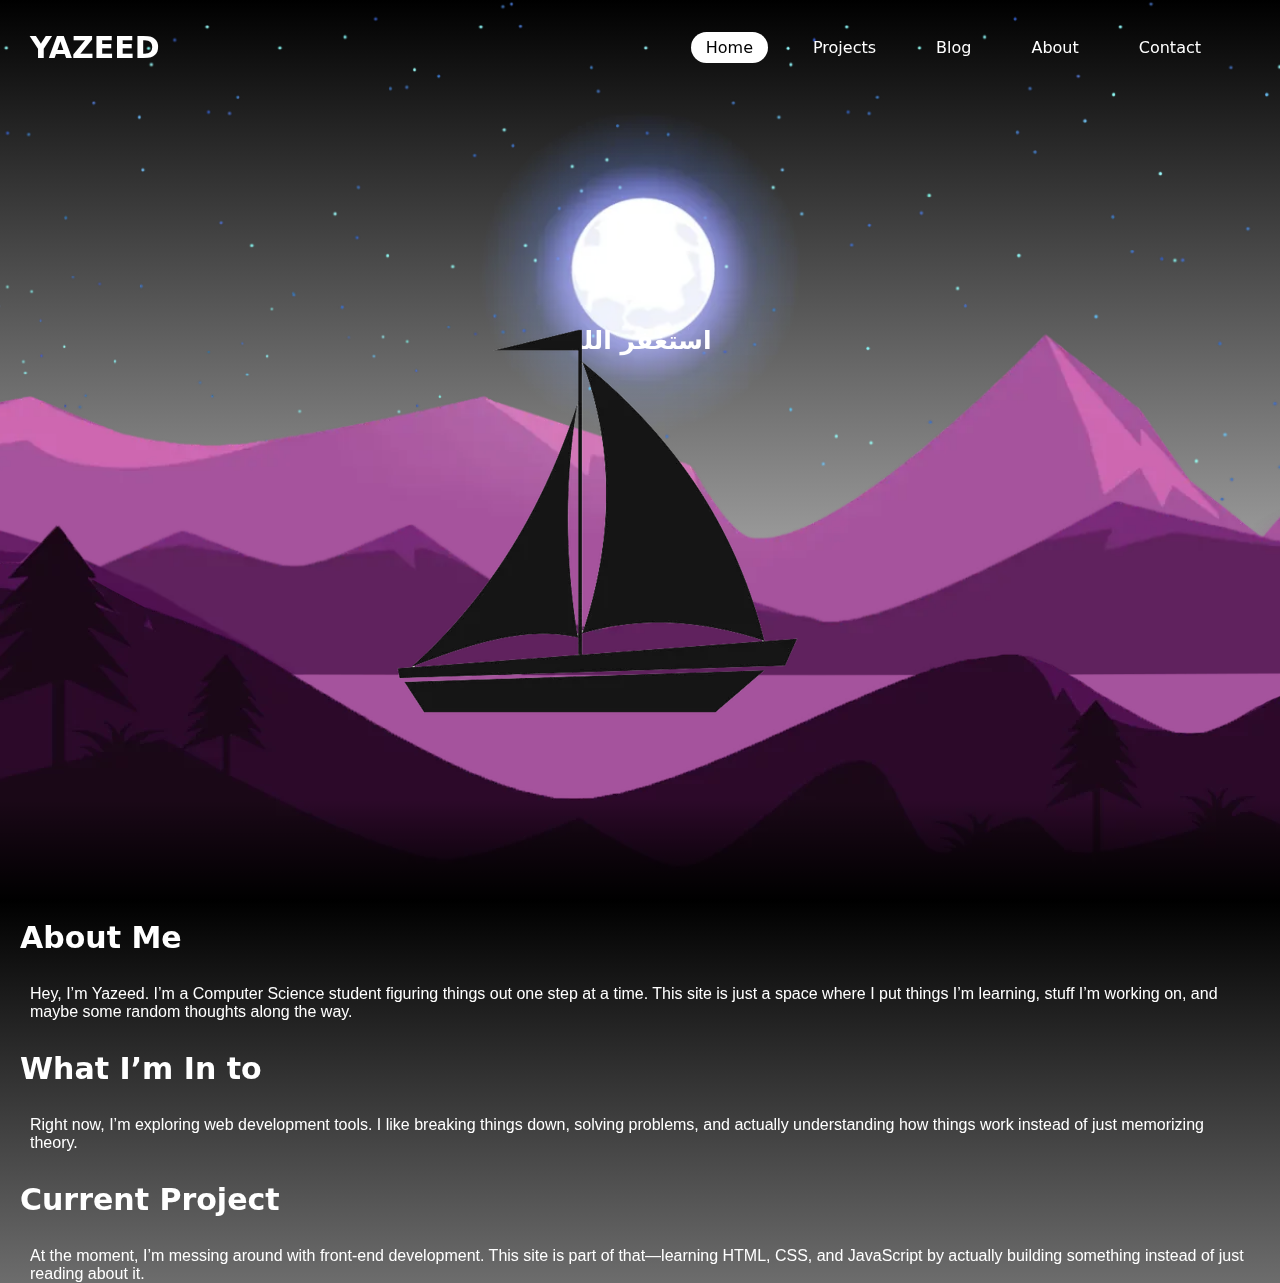
<file: index.html>
<!DOCTYPE html>
<html lang="en">
  <head>
    <meta charset="UTF-8">
    <meta name="viewport" content="width=device-width, initial-scale=1.0">
    <link rel="stylesheet" href="style1.css">
    <title>Yazeed's Space</title>
  </head>
  <body>
    <header>
      <h2><a class="logo">Yazeed</a></h2>
      <ul>
        <li><a href="#" class="active">Home</a></li>
        <li><a href="#">Projects</a></li>
        <li><a href="#">Blog</a></li>
        <li><a href="#">About</a></li>
        <li><a href="#">Contact</a></li>
      </ul>
    </header>
    <section class="main">
      <img src="img/stars1.png" id="stars">
      <h2 class="title">استغفر الله</h2>
      <img src="img/moon2.png" id="moon">
      <img src="img/mountains3.png" id="mountains3">
      <img src="img/mountains4.png" id="mountains4">
      <img src="img/river5.png" id="river">
      <img src="img/boat6.png" id="boat">
      <img src="img/mountains7.png" id="mountains7">
    </section>
    <div class="content">
      <h2>About Me</h2>
      <p>Hey, I’m Yazeed. I’m a Computer Science student figuring things out one step at a time. This site is just a space where I put things I’m learning, stuff I’m working on, and maybe some random thoughts along the way.</p>
      <h2>What I’m In to</h2>
      <p>Right now, I’m exploring web development tools. I like breaking things down, solving problems, and actually understanding how things work instead of just memorizing theory.</p>
      <h2>Current Project</h2>
      <p>At the moment, I’m messing around with front-end development. This site is part of that—learning HTML, CSS, and JavaScript by actually building something instead of just reading about it.</p>
    </div>
    <script src="JSHelloWorld.js"></script>
  </body>
</html>
</file>
<file: style1.css>
*{
  margin: 0;
  padding: 0;
}
body{
  background: linear-gradient(#000,#fff);
  height: 100vh;
  font-family: system-ui;
}
a{
  text-decoration: none;
  color: white;
}

header{
  position:fixed;
  width: 95%;
  display: flex;
  justify-content: space-between;
  align-items: center;
  margin:30px;
  z-index: 1;
}
header .logo{
  font-size:30px;
  text-transform: uppercase;
}

header ul{
  display:flex;
  justify-content: center;
  align-items: center;
  list-style:none;
}

header ul li{
  margin-right: 30px;
}

header ul li a{
  padding: 6px 15px;
  border-radius:20px;

}

header ul li a:hover, .active{
  background-color: #fff;
  color:#000;
}

.main{
  position: relative;
  height: 100%;
  width: 100%;
  display: flex;
  justify-content: center;
  align-items: center;
  overflow: hidden;
}

.main::after{
  content:'';
  position: absolute;
  bottom: 0;
  height: 100px;
  width: 100%;
  background: linear-gradient(transparent, black);
  
}

.main img{
  position: absolute;
  width: 100%;
  height: 100vh;
  object-fit: cover;
}

#moon{
  mix-blend-mode: screen;
  transform: translateY(80px);
}
.title{
  color: #fff;
  font-size: 25px;
  text-transform: uppercase;
  transform: translateY(-110px);
}
.content{
  color: #fff;
  margin-bottom: 50px;
}

.content h2{
  margin: 20px;
  font-size: 30px;
}

.content p{
  margin: 30px;
  font-family: Tahoma, sans-serif;

}
</file>
